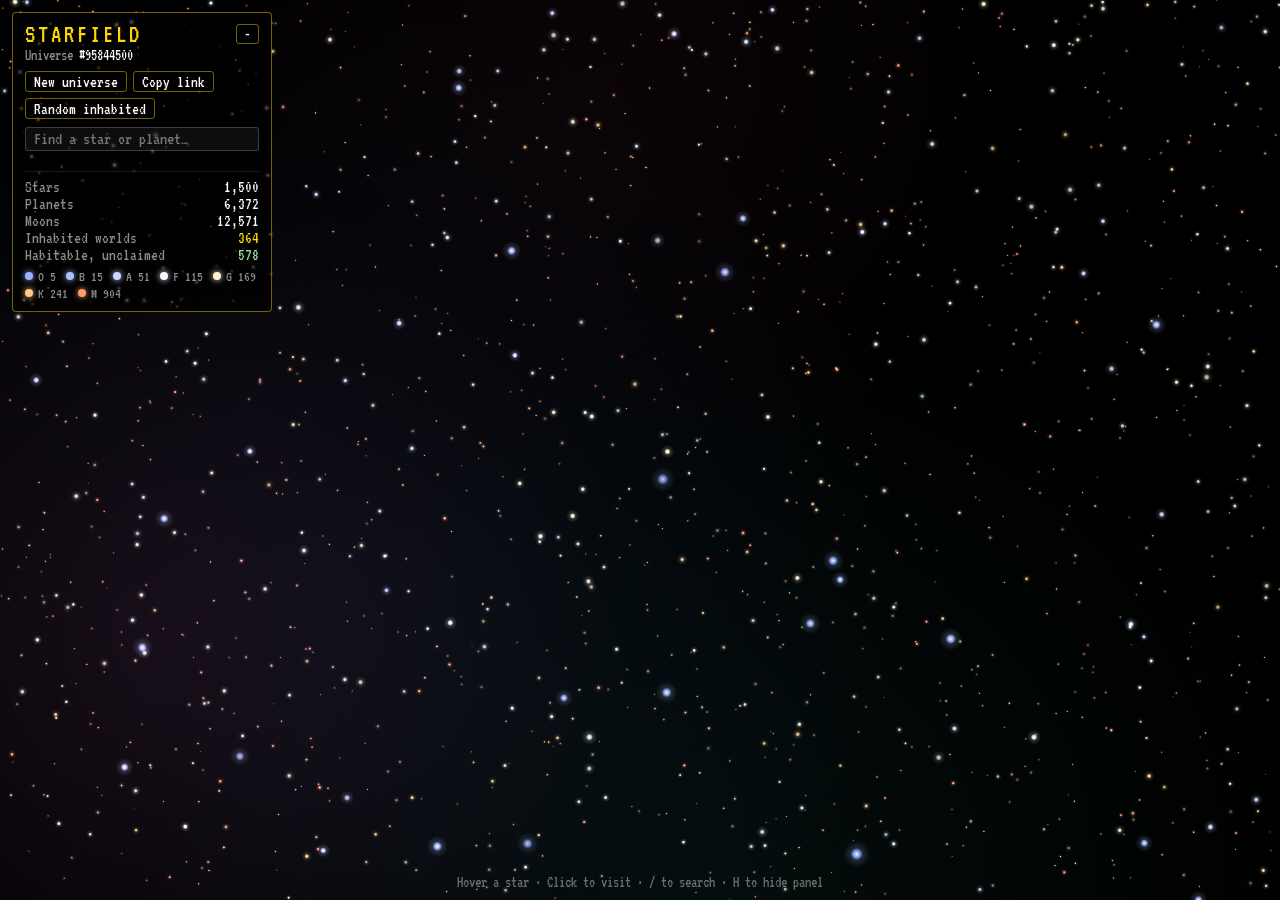
<file: index.html>
<!DOCTYPE html>
<html lang="en">
<head>
  <meta charset="UTF-8">
  <meta name="viewport" content="width=device-width, initial-scale=1.0">
  <link rel="icon" href="./images/TheFavicon.png">
  <link rel="preconnect" href="https://fonts.googleapis.com">
  <link rel="preconnect" href="https://fonts.gstatic.com" crossorigin>
  <link rel="stylesheet" href="https://fonts.googleapis.com/css2?family=VT323&display=swap">
  <link rel="stylesheet" href="./css/main.css">
  <title>Starfield</title>
</head>
<body>
  <canvas id="starfield" class="starfield"></canvas>
  <canvas id="system" class="system"></canvas>
  <aside id="hud" class="hud"></aside>
  <aside id="system-panel" class="system-panel"></aside>
  <div id="hint" class="hint">Hover a star · Click to visit · / to search · H to hide panel</div>
  <script src="./js/main.js" type="module"></script>
</body>
</html>
</file>
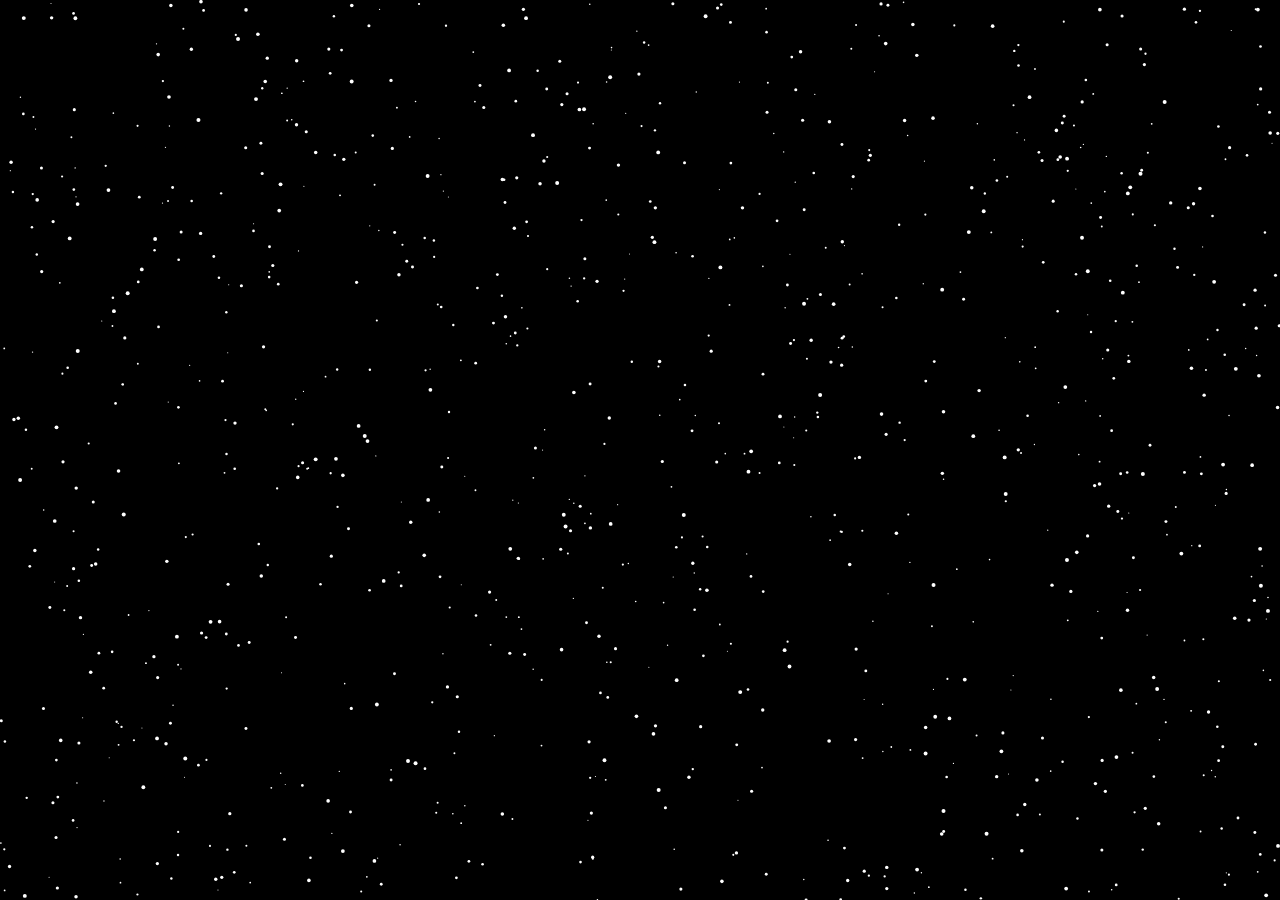
<file: archived/index.html>
<!DOCTYPE html>
<html lang="en">
<head>
  <meta charset="UTF-8">
  <meta name="viewport" content="width=device-width, initial-scale=1.0">
  <link rel="icon" href="./images/TheFavicon.png">
  <link rel="stylesheet" href="./css/main.css">
  <title>Starfield</title>
</head>
<body>
  <canvas id="starfield" class="starfield"></canvas>
  <script src="./js/main.js" type="module"></script>
</body>
</html>
</file>
<file: css/main.css>
:root {
  --dark: #000;
  --light: #fffdfa;
  --muted: rgba(255, 253, 250, 0.55);
  --gold: #ffd700;
  --gold-dim: rgba(255, 215, 0, 0.45);
  --green: #8fe0a0;
  --panel: rgba(0, 0, 0, 0.72);
}

* {
  box-sizing: border-box;
}

html,
body,
button,
input {
  font-family: "VT323", monospace;
}

body {
  margin: 0;
  overflow: hidden;
  background-color: var(--dark);
  color: var(--light);
  font-size: 18px;
}

canvas {
  position: absolute;
  top: 0;
  left: 0;
  display: block;
}

.starfield {
  z-index: 0;
}
.system {
  z-index: 10;
  display: none;
}

button {
  background: transparent;
  border: 1px solid var(--gold-dim);
  color: var(--light);
  padding: 1px 8px;
  border-radius: 3px;
  font-size: 17px;
  cursor: pointer;
}

button:hover {
  background: rgba(255, 215, 0, 0.12);
  border-color: var(--gold);
  color: var(--gold);
}

.dim {
  color: var(--muted);
}
.gold,
.inhabited {
  color: var(--gold);
}
.green,
.habitable {
  color: var(--green);
}

.class-dot {
  display: inline-block;
  width: 8px;
  height: 8px;
  border-radius: 50%;
  margin-right: 5px;
  vertical-align: 1px;
  box-shadow: 0 0 6px currentColor;
}

.tag {
  margin-left: 5px;
  padding: 0 4px;
  border-radius: 2px;
  font-size: 15px;
}

.tag.inhabited {
  color: #000;
  background: var(--gold);
}
.tag.habitable {
  color: #000;
  background: var(--green);
}
.tag.dim {
  border: 1px solid rgba(255, 255, 255, 0.2);
}

/* ---------- HUD ---------- */

.hud {
  position: absolute;
  top: 12px;
  left: 12px;
  z-index: 20;
  width: 260px;
  padding: 8px 12px 10px;
  background: var(--panel);
  border: 1px solid var(--gold-dim);
  border-radius: 4px;
}

.hud.collapsed {
  width: auto;
  padding-bottom: 8px;
}
.hud.collapsed .hud-body {
  display: none;
}

.hud-head {
  display: flex;
  justify-content: space-between;
  align-items: center;
  gap: 12px;
}

.hud-title {
  color: var(--gold);
  font-size: 26px;
  letter-spacing: 3px;
}

.hud-toggle {
  padding: 0 7px;
  line-height: 1.1;
}

.hud-seed {
  color: var(--muted);
  font-size: 16px;
}
.hud-seed span {
  color: var(--light);
}

.hud-buttons {
  display: flex;
  flex-wrap: wrap;
  gap: 6px;
  margin: 8px 0;
}

.hud-search input {
  width: 100%;
  background: rgba(255, 255, 255, 0.05);
  border: 1px solid rgba(255, 255, 255, 0.2);
  border-radius: 3px;
  color: var(--light);
  font-size: 18px;
  padding: 2px 8px;
  outline: none;
}

.hud-search input:focus {
  border-color: var(--gold);
}

.hud-msg {
  min-height: 18px;
  margin-top: 2px;
  color: var(--muted);
  font-size: 16px;
}

.hud-stats {
  display: grid;
  grid-template-columns: 1fr auto;
  column-gap: 12px;
  padding-top: 6px;
  border-top: 1px solid rgba(255, 255, 255, 0.1);
  font-size: 17px;
}

.hud-stats > span {
  color: var(--muted);
}
.hud-stats b {
  font-weight: normal;
  text-align: right;
}

.hud-classes {
  grid-column: 1 / -1;
  display: flex;
  flex-wrap: wrap;
  gap: 2px 10px;
  margin-top: 6px;
  color: var(--muted);
  font-size: 15px;
}

.hint {
  position: absolute;
  bottom: 10px;
  left: 50%;
  transform: translateX(-50%);
  z-index: 20;
  color: rgba(255, 253, 250, 0.4);
  font-size: 16px;
  white-space: nowrap;
  pointer-events: none;
}

/* ---------- tooltip ---------- */

.indicator {
  position: fixed;
  z-index: 1000;
  display: none;
  max-width: 360px;
  padding: 6px 10px;
  background: rgba(0, 0, 0, 0.85);
  border: 1px solid var(--gold);
  border-radius: 4px;
  color: var(--light);
  font-size: 17px;
  line-height: 1.15;
  pointer-events: none;
}

.indicator > div {
  white-space: nowrap;
}
.tt-title {
  color: var(--gold);
  font-size: 22px;
}
.tt-sub {
  color: var(--muted);
  margin-bottom: 3px;
}
.tt-foot {
  margin-top: 4px;
  color: var(--gold-dim);
}
.tt-moons {
  margin-top: 3px;
  padding-top: 3px;
  border-top: 1px solid rgba(255, 255, 255, 0.1);
}

/* ---------- system panel ---------- */

.system-panel {
  position: absolute;
  top: 12px;
  right: 12px;
  bottom: 12px;
  z-index: 20;
  display: none;
  width: 310px;
  padding: 10px 12px;
  overflow-y: auto;
  background: var(--panel);
  border: 1px solid var(--gold-dim);
  border-radius: 4px;
}

.sp-title {
  color: var(--gold);
  font-size: 32px;
  letter-spacing: 1px;
}
.sp-sub {
  font-size: 17px;
}
.sp-controls {
  display: flex;
  gap: 6px;
  margin: 10px 0 8px;
}
.sp-zone {
  color: var(--green);
  opacity: 0.8;
  font-size: 16px;
  margin-bottom: 6px;
}

.sp-planets {
  list-style: none;
  margin: 0;
  padding: 0;
}

.sp-planets li {
  padding: 5px 8px;
  border-left: 2px solid transparent;
  border-radius: 2px;
  cursor: pointer;
}

.sp-planets li.active {
  background: rgba(255, 215, 0, 0.08);
  border-left-color: var(--gold);
}

.sp-planets li.empty {
  cursor: default;
}
.sp-name {
  font-size: 21px;
  color: var(--light);
}
li.inhabited .sp-name {
  color: var(--gold);
}
li.habitable .sp-name {
  color: var(--green);
}
.sp-meta,
.sp-moons {
  color: var(--muted);
  font-size: 16px;
}
.sp-hint {
  margin-top: 10px;
  color: var(--muted);
  font-size: 15px;
}

@media (max-width: 899px) {
  .system-panel {
    left: 12px;
    bottom: auto;
    width: auto;
  }
  .sp-planets,
  .sp-zone,
  .sp-hint {
    display: none;
  }
}
</file>
<file: archived/css/main.css>
@import url('https://fonts.googleapis.com/css2?family=VT323&display=swap');

* {
  font-family: 'VT323', monospace;
}

:root {
  --dark: #000;
  --light: #fffdfa;
  --gold: #ffd700;
}

body {
  margin: 0;
  overflow: hidden;
  background-color: var(--dark);
}

.starfield {
  position: absolute;
  top: 0;
  left: 0;
  z-index: 0;
}

.indicator {
  position: absolute;
  z-index: 1000;
  background: rgba(0, 0, 0, 0.8);
  border: 1px solid var(--gold);
  color: var(--light);
  padding: 6px 10px;
  border-radius: 4px;
  pointer-events: none;
  white-space: pre;
  display: none;
}
</file>
